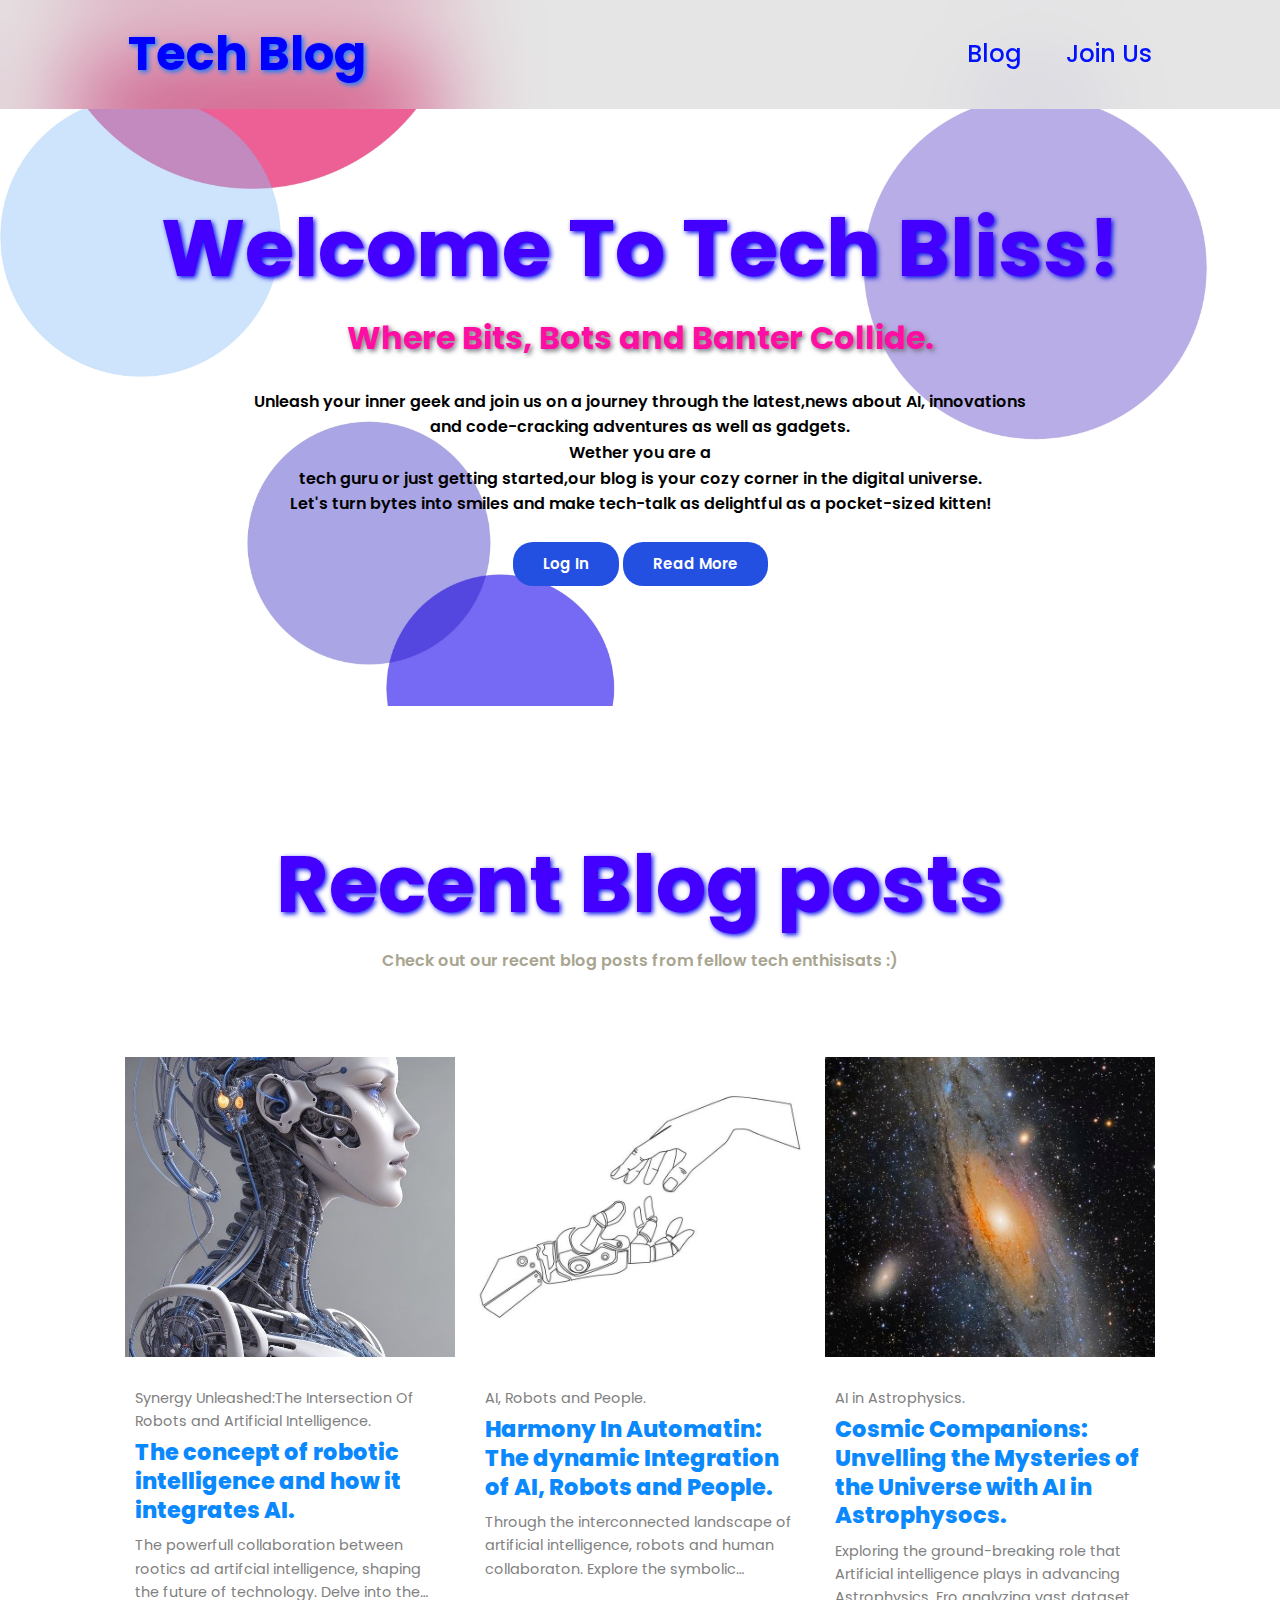
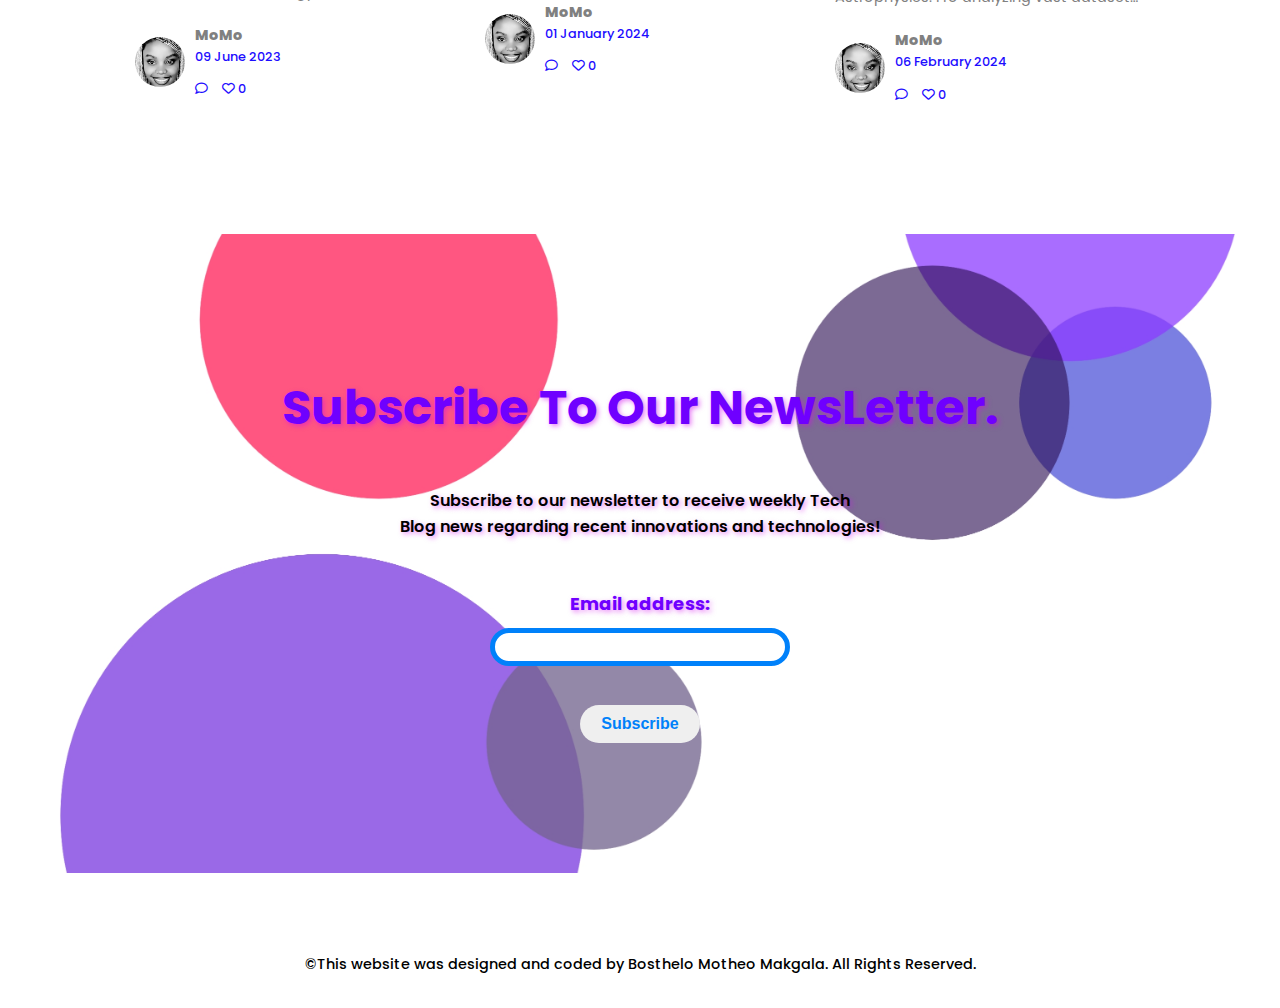
<file: Blogging.platform/index.html>
<!DOCTYPE html>
<html lang="en">
  <head>
    <title>Tech Innovations showcase Blog website</title>
    <meta charset="utf-8">
    <meta name="viewport" content="width=device-width, initial-scale=1, shrink-to-fit=no">
    <link rel="stylesheet" href="https://cdnjs.cloudflare.com/ajax/libs/font-awesome/6.4.2/css/all.min.css">
    <link rel="stylesheet" href="style.css"> 
    
    <!-- GOOGLE FONTS (POPPINS)-->
    <link rel="preconnect" href="https://fonts.googleapis.com">
    <link rel="preconnect" href="https://fonts.gstatic.com" crossorigin>
    <link href="https://fonts.googleapis.com/css2?family=Poppins:wght@300;400;500;600;900&display=swap" rel="stylesheet">
    <!--=======FONTAWESOME===============-->
    <link rel="stylesheet" href="https://cdnjs.cloudflare.com/ajax/libs/font-awesome/6.2.1/css/all.min.css>
    <a href=""></a>
    
  </head>

  <body>
    <header class="header">
      <a href="#" class="logo">Tech Blog</a>

      <label for="" class="icon">
        <a href="#" class="icon"><i class="fa-brands fa-menu"></i></a>
      </label>
      <nav class="navbar">
      <a href="blog.html">Blog</a>
      <a href="signup.html">Join Us</a>
      </nav>
    </header>

    <section id="welcome">
       <!--**heading*-->
    <div class="welcome-heading">
      <h1> Welcome To Tech Bliss!</h1> 
      <h3>Where Bits, Bots  and  Banter Collide.</h3>
      <p>
        <br>Unleash your inner geek and join us on a journey through the latest,news
        about AI, innovations<br> and code-cracking adventures as well as gadgets.</br>
       Wether you are a  <br> tech guru or just getting started,our blog is your 
        cozy corner in the digital universe.</br>Let's turn bytes into smiles and make tech-talk as 
        delightful as a pocket-sized kitten!
      </p> <br>
      <a href="login.html" class="btn">Log In</a>
      <a href="#blog" class="btn">Read More</a> </br>
    </div>
    </section>


  <section id="blog">
    <!--**heading*-->
    <div class="blog-heading">
      <h1>Recent Blog posts</h1>
      <p>Check out our recent blog posts from
      fellow tech enthisisats :) </p>   
    </div>
    <br>
    <!--**conatiner-blog-->
    <div class="blog-box-container">

      <!--**box1**-->
      <div class="blog-box">
        <!--img-->
        <div class="blog-box-img">
          <img src="images/Robot1.jpg" alt="blog img">
          <a href="blog.html" class="blog-img-link">
            <i class="fa-solid fa-arrow-up-right-from-square"></i>
          </a>
        </div>
        <!--text-->
        <div class="blog-box-text">
          <strong>Synergy Unleashed:The Intersection 
            Of Robots and Artificial Intelligence.</strong>
            <a href="blog.html">The concept of robotic intelligence and how it integrates
              AI.</a>
            <p>The powerfull collaboration between rootics ad artifcial intelligence, 
              shaping the future of technology. Delve into the advancements
              that arises when AI and robotics converge, unlocking new possibilities across
              various industries.
            </p>
            <!--author-->
            <div class="blog-author">
              <div class="blog-author-img"> <img src="images/Me.jpg" alt=""></div>
              <div class="blog-author-text">
                <strong>MoMo</strong>
                <span>09 June 2023</span>
                <div class="interaction-icons">
                  <span class="comment-icon"><i class="fa-regular fa-comment"></i></span>
                  <span class="like-icon"><i class="fa-regular fa-heart"></i>
                    <span class="like-count">0</span></span>
                </div>
              </div>
            </div>
        </div>
      </div>



      <!--**box2**-->
      <div class="blog-box">
        <!--img-->
        <div class="blog-box-img">
          <img src="images/rHand-Hhand.jpg" alt="blog img">
          <a href="blog.html" class="blog-img-link">
            <i class="fa-solid fa-arrow-up-right-from-square"></i>
          </a>
        </div>
        <!--text-->
        <div class="blog-box-text">
          <strong>AI, Robots and People.</strong>
            <a href="blog.html">Harmony In Automatin: The dynamic Integration
              of AI, Robots and People.
            </a>
            <p>Through the interconnected landscape of artificial intelligence, robots and 
              human collaboraton. Explore the symbolic relationships, challenges and the transformative potential when these entities seamlessly 
              come together.
            </p>
            <!--author-->
            <div class="blog-author">
              <div class="blog-author-img"> <img src="images/Me.jpg" alt=""></div>
              <div class="blog-author-text">
                <strong>MoMo</strong>
                <span>01 January 2024</span>
                <div class="interaction-icons">
                  <span class="comment-icon"><i class="fa-regular fa-comment"></i></span>
                  <span class="like-icon"><i class="fa-regular fa-heart"></i>
                    <span class="like-count">0</span></span>
                </div>
              </div>
            </div>
        </div>
      </div>



      <!--**box3**-->
      <div class="blog-box">
        <!--img-->
        <div class="blog-box-img">
          <img src="images/Astrophysics.jpg" alt="blog img">
          <a href="blog.html" class="blog-img-link">
            <i class="fa-solid fa-arrow-up-right-from-square"></i>
          </a>
        </div>
        <!--text-->
        <div class="blog-box-text">
          <strong>AI in Astrophysics.</strong>
            <a href="blog.html">Cosmic Companions: Unvelling the Mysteries of 
              the Universe with AI in Astrophysocs.</a>
            <p>Exploring the ground-breaking role that Artificial intelligence plays in advancing Astrophysics. Fro analyzing vast
              datasets to predicting celestial pheonomena, AI is revolutionizing our understanding
              of the Universe.
            </p>
            <!--author-->
            <div class="blog-author">
              <div class="blog-author-img"> <img src="images/Me.jpg" alt=""></div>
              <div class="blog-author-text">
                <strong>MoMo</strong>
                <span>06 February 2024</span>
                <div class="interaction-icons">
                  <span class="comment-icon"><i class="fa-regular fa-comment"></i></span>
                  <span class="like-icon"><i class="fa-regular fa-heart"></i>
                  <span class="like-count">0</span></span>
                </div>
              </div>
            </div>
        </div>
      </div>
    </div>
  </section>

  <section id="subscribe">
 <!--**heading*-->
 <div class="subscribe-heading">
  <h1>Subscribe To Our NewsLetter.</h1>
  <p>
    <br>Subscribe to our newsletter to receive weekly Tech </br>Blog news regarding recent innovations and
    technologies!
  </p>
  <form id="subscribe-form">
    <label for="email">Email address:</label>
    <input type="email" id="email" name="email" required>
    <button type="submit">Subscribe</button>
    <p id="status"></p>
  </form>   
</div>
</br>
  </section>
  <section>
    <div class="footer">&copy; <span id="year">
      <span></span> This website was designed and coded by Bosthelo Motheo Makgala. All
      Rights Reserved.
    </span>
  </div>
  </section>
  
<script src="script.js"></script>
</body> 
</html>
</file>
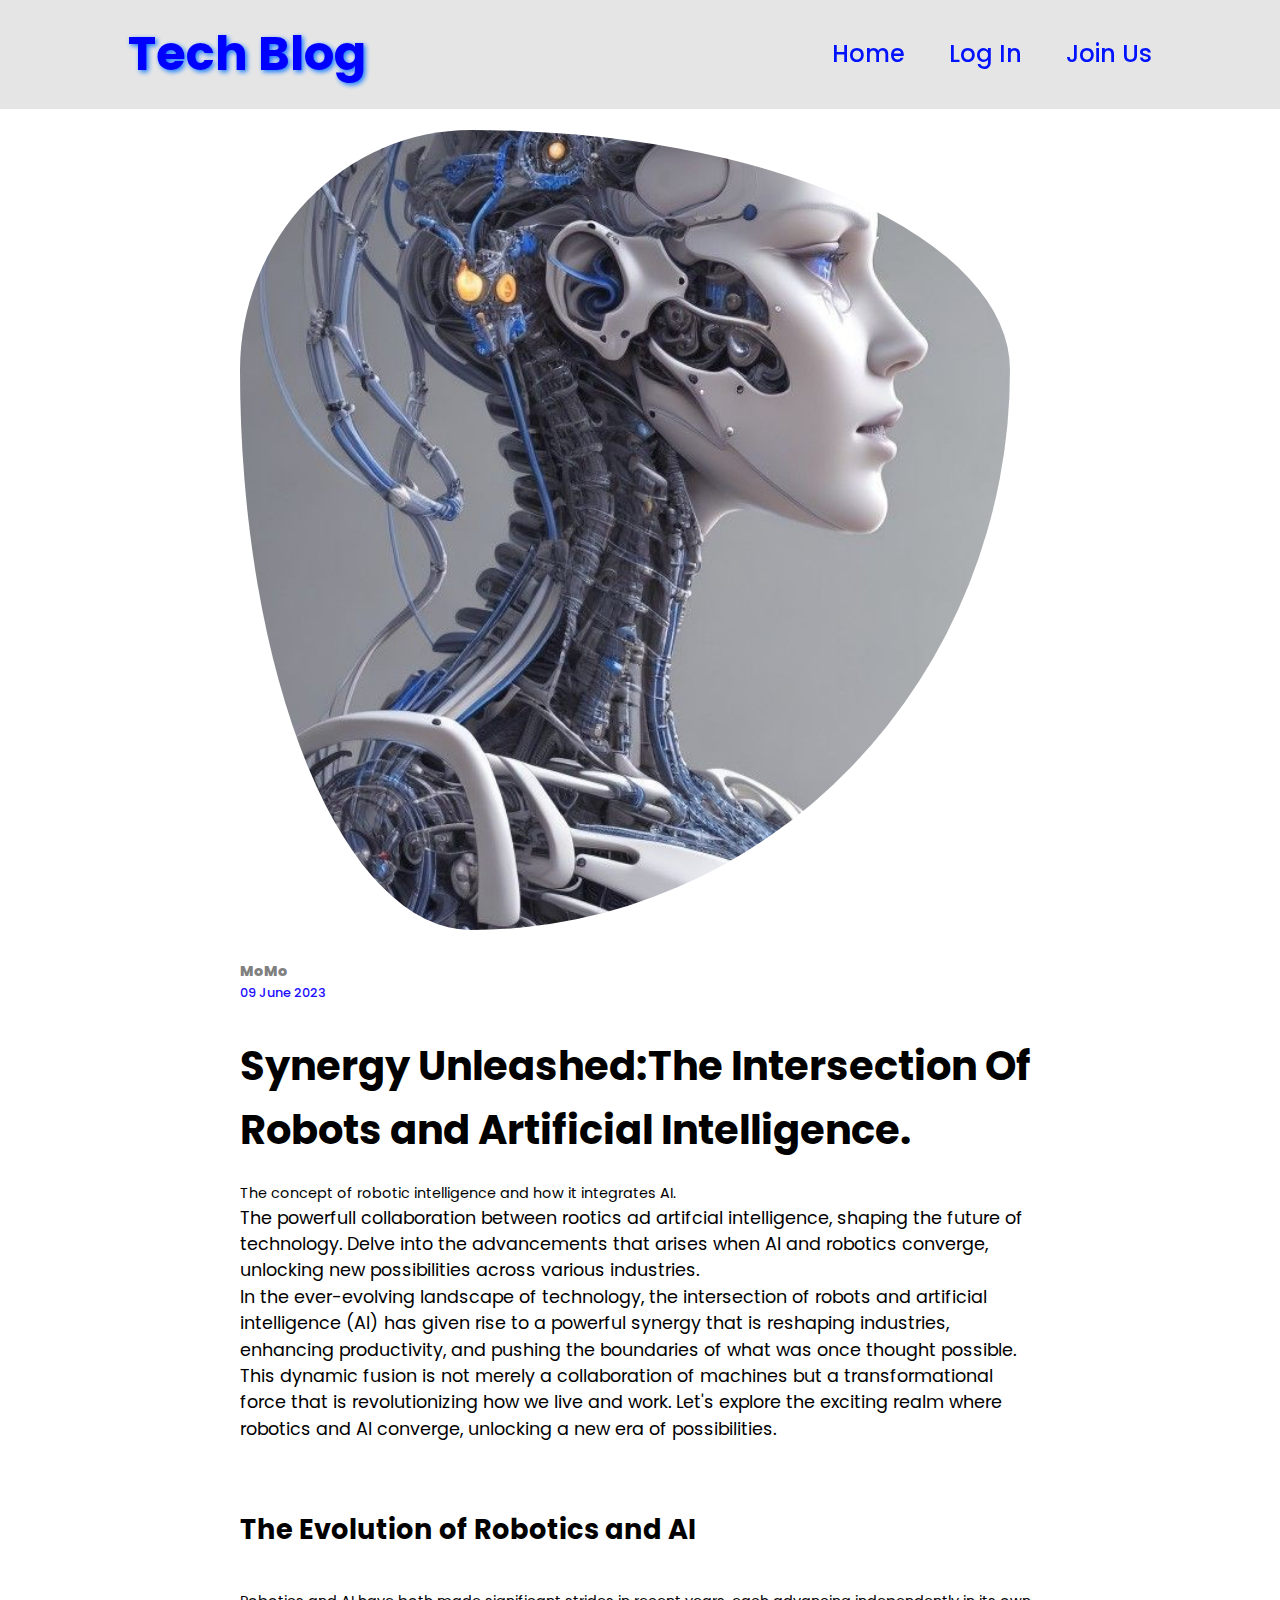
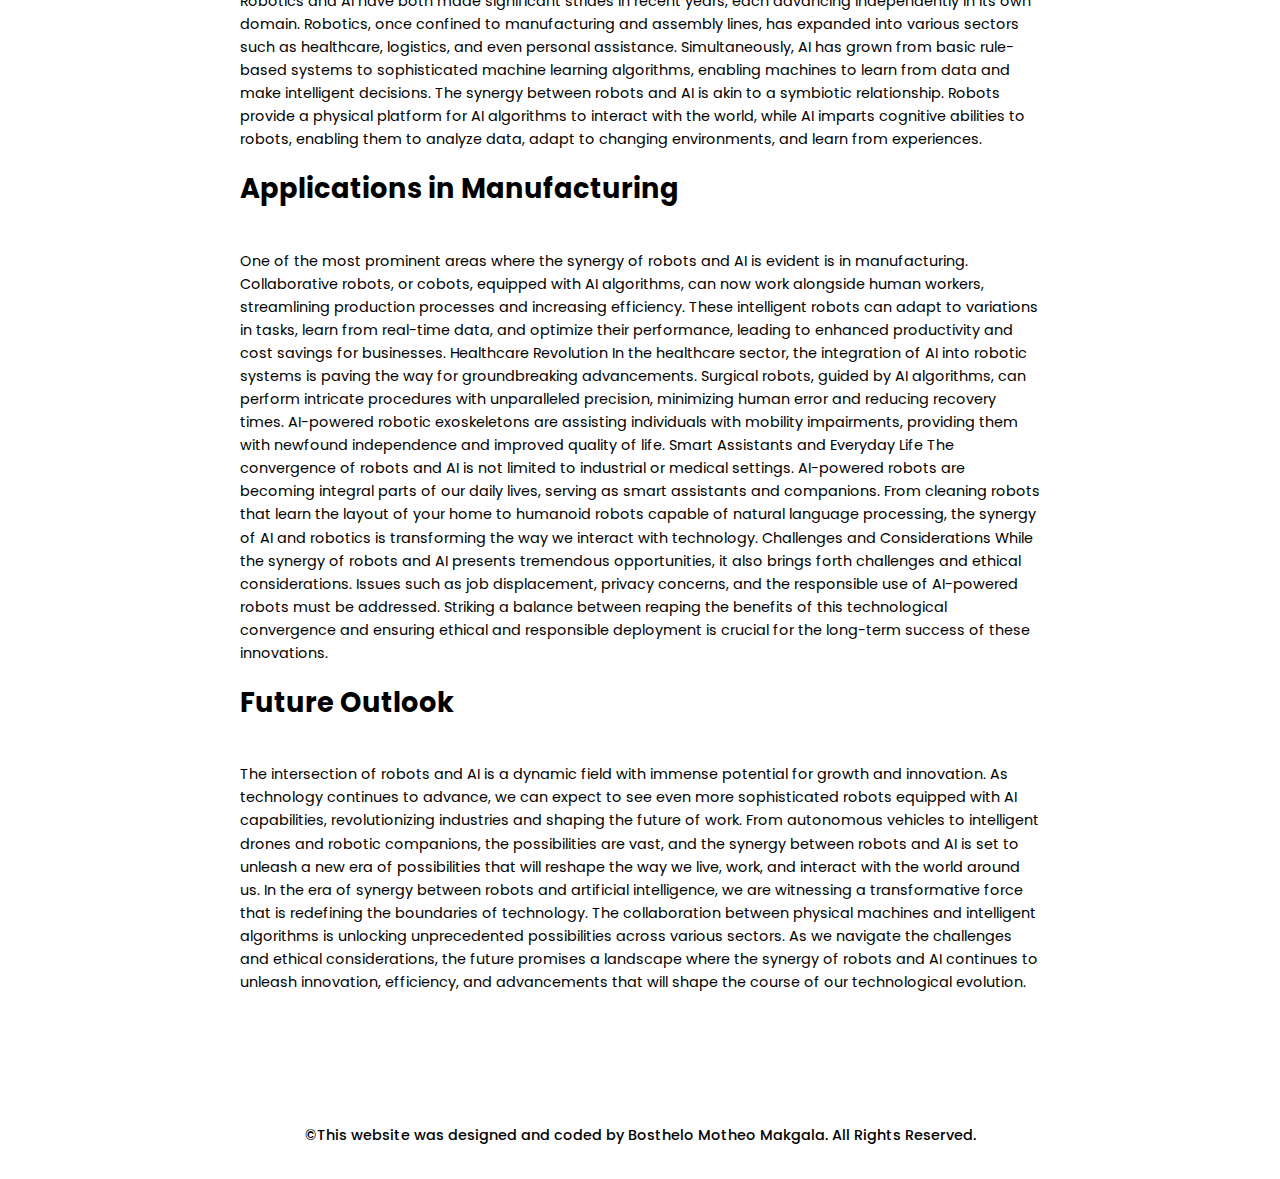
<file: Blogging.platform/blog.html>
<!DOCTYPE html>
<html lang="en">
  <head>
    <title>Tech Innovations showcase Blog website</title>
    <meta charset="utf-8">
    <meta name="viewport" content="width=device-width, initial-scale=1, shrink-to-fit=no">
    <link rel="stylesheet" href="https://cdnjs.cloudflare.com/ajax/libs/font-awesome/6.4.2/css/all.min.css">
    <link rel="stylesheet" href="./style.css"> 
    
    <!-- GOOGLE FONTS (POPPINS)-->
    <link rel="preconnect" href="https://fonts.googleapis.com">
    <link rel="preconnect" href="https://fonts.gstatic.com" crossorigin>
    <link href="https://fonts.googleapis.com/css2?family=Poppins:wght@300;400;500;600;900&display=swap" rel="stylesheet">
    <!--=======FONTAWESOME===============-->
    <link rel="stylesheet" href="https://cdnjs.cloudflare.com/ajax/libs/font-awesome/6.2.1/css/all.min.css>
    <a href=""></a>
    
  </head>

  <body>
    <header class="header">
      <a href="#" class="logo">Tech Blog</a>

      </label>
      <nav class="navbar">
      <a href="index.html">Home</a>
      <a href="login.html">Log In</a>
      <a href="signup.html">Join Us</a>
      </nav>
    </header>

    <section id="blog-post1">
        <div class="blog-post1-container">
            <div class="blog-post1-image">
                <img src="images/Robot1.jpg" alt="blog-image">
            </div>
             <!--author-->
             <div class="blog-author">
                <div class="blog-author-text">
                  <strong>MoMo</strong>
                  <span>09 June 2023</span>
                </div>
              </div>
            <div class="blog-post1-text">
                <strong>Synergy Unleashed:The Intersection 
                  Of Robots and Artificial Intelligence.</strong>
                  The concept of robotic intelligence and how it integrates AI.
                  <p>The powerfull collaboration between rootics ad artifcial intelligence, 
                    shaping the future of technology. Delve into the advancements
                    that arises when AI and robotics converge, unlocking new possibilities across
                    various industries.
                    <br>
                <p>
                    In the ever-evolving landscape of technology, the intersection of robots and artificial intelligence (AI) has given rise to a powerful synergy that is reshaping industries, enhancing productivity, and pushing the boundaries of what was once thought possible. This dynamic fusion is not merely a collaboration of machines but a transformational force that is revolutionizing how we live and work. Let's explore the 
                    exciting realm where robotics and AI converge, 
                    unlocking a new era of possibilities.
                </p></br>
                  </p>
                  <p>
                    <br>
<h2>The Evolution of Robotics and AI</h2></br>
Robotics and AI have both made significant strides in recent years, 
each advancing independently in its own domain. Robotics, once confined to 
manufacturing and assembly lines, has expanded into various sectors such as 
healthcare, logistics, and even personal assistance. Simultaneously, AI has 
grown from basic rule-based systems to sophisticated machine learning algorithms, 
enabling machines to learn from data and make intelligent decisions.
The synergy between robots and AI is akin to a symbiotic relationship. 
Robots provide a physical platform for AI algorithms to interact with the
 world, while AI imparts cognitive abilities to robots, enabling them to 
 analyze data, adapt to changing environments, and learn from experiences.
<br>
<h2>Applications in Manufacturing </h2></br>
One of the most prominent areas where the synergy of robots and AI is evident is 
in manufacturing. Collaborative robots, or cobots, equipped with AI algorithms, 
can now work alongside human workers, streamlining production processes and 
increasing efficiency. These intelligent robots can adapt to variations in tasks, 
learn from real-time data, and optimize their performance, leading to enhanced 
productivity and cost savings for businesses.

Healthcare Revolution

In the healthcare sector, the integration of AI into robotic systems is paving the way for groundbreaking advancements. Surgical robots, guided by AI algorithms, can perform intricate procedures with unparalleled precision, minimizing human error and reducing recovery times. AI-powered robotic exoskeletons are assisting individuals with mobility impairments, providing them with newfound independence and improved quality of life.

Smart Assistants and Everyday Life
The convergence of robots and AI is not limited to industrial or medical settings. 
AI-powered robots are becoming integral parts of our daily lives, serving as smart 
assistants and companions. From cleaning robots that learn the layout of your home to humanoid robots capable of natural language processing, the synergy of AI and robotics is transforming the way we interact with technology.
Challenges and Considerations
While the synergy of robots and AI presents tremendous opportunities, it also brings forth challenges and ethical considerations. Issues such as job displacement, privacy concerns, and the responsible use of AI-powered robots must be addressed. Striking a balance between reaping the benefits of this technological convergence and ensuring ethical and responsible deployment is crucial for the long-term success of these innovations.
<br>
<h2>Future Outlook</h2> </br>
The intersection of robots and AI is a dynamic field with immense potential 
for growth and innovation. As technology continues to advance, we can expect to 
see even more sophisticated robots equipped with AI capabilities, revolutionizing 
industries and shaping the future of work. From autonomous vehicles to intelligent 
drones and robotic companions, the possibilities are vast, and the synergy between 
robots and AI is set to unleash a new era of possibilities 
that will reshape the way we live, work, and interact with the world around us.
In the era of synergy between robots and artificial intelligence, we are 
witnessing a transformative force that is redefining the boundaries of technology. 
The collaboration between physical machines and intelligent algorithms is unlocking 
unprecedented possibilities across various sectors. As we navigate the challenges
 and ethical considerations, the future promises a landscape where the synergy of 
 robots and AI continues to unleash innovation, efficiency, and advancements that 
 will shape the course of our technological evolution.
                  </p>
              </div>    
        </div>
    </section> 
    <section>
      <div class="footer">&copy; <span id="year">
        <span></span> This website was designed and coded by Bosthelo Motheo Makgala. All
        Rights Reserved.
      </span>
    </div>
    </section>
    <script src="script.js"></script>
    </body>
</html>
</file>
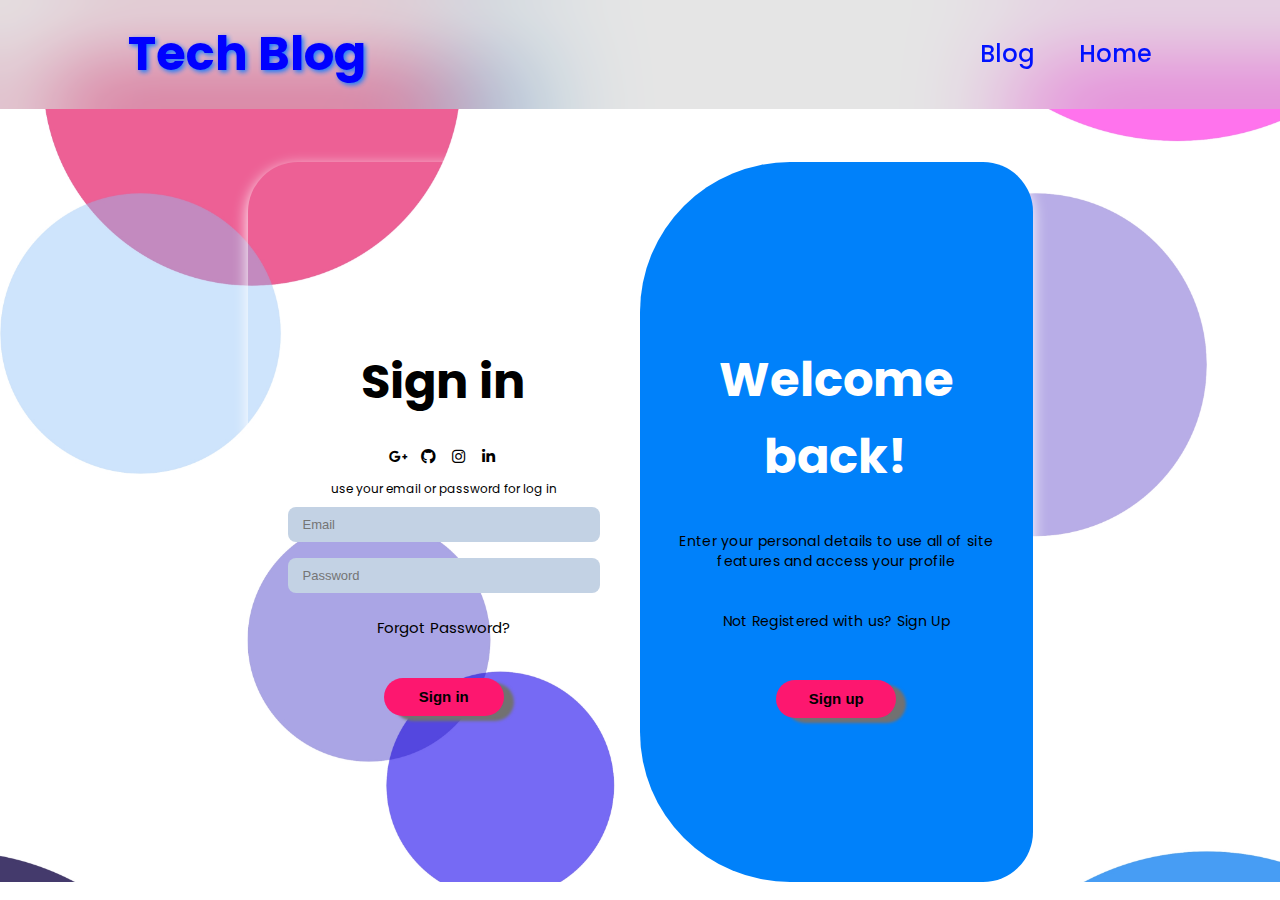
<file: Blogging.platform/login.html>
<!DOCTYPE html>
<html lang="en">
  <head>
    <title>Log in & Sign up</title>
    <meta charset="utf-8">
    <meta name="viewport" content="width=device-width, initial-scale=1, shrink-to-fit=no">
    <link rel="stylesheet" href="https://cdnjs.cloudflare.com/ajax/libs/font-awesome/6.4.2/css/all.min.css">
    <link rel="stylesheet" href="./style.css"> 
    
    <!-- GOOGLE FONTS (POPPINS)-->
    <link rel="preconnect" href="https://fonts.googleapis.com">
    <link rel="preconnect" href="https://fonts.gstatic.com" crossorigin>
    <link href="https://fonts.googleapis.com/css2?family=Poppins:wght@300;400;500;600;900&display=swap" rel="stylesheet">
    
  </head>

  <header class="header">
    <a href="#" class="logo">Tech Blog</a>

    <label for="" class="icon">
      <a href="#" class="icon"><i class="fa-brands fa-menu"></i></a>
    </label>


    <nav class="navbar">
      <a href="blog.html">Blog</a>
      <a href="index.html">Home</a>
    </nav>
  </header>
  
  <body>
    <section id="log-in">
    <div class="container" id="container">
      <div class="Form-container sign-in">
        <form>
          <h1>Sign in</h1>
          <div class="social-icons">
            <a href="#" class="icon"><i class="fa-brands fa-google-plus-g"></i></a>
            <a href="#" class="icon"><i class="fa-brands fa-github"></i></a>
            <a href="#" class="icon"><i class="fa-brands fa-instagram"></i></a>
            <a href="#" class="icon"><i class="fa-brands fa-linkedin-in"></i></a>
          </div>
          <span>
            use your email or password for log in</span> 
            <input type="email" placeholder="Email">
            <input type="password" placeholder="Password">
            <a href="#"> Forgot Password?</a>
            <button class="hidden"> <a href="dashboard.html">Sign in</a></button>
        </form>
      </div>
      <div class="toggle-container">
        <div class="toggle">
          <div class="toggle-panel toggle-right">
            <h1>Welcome back!</h1>
            <p>Enter your personal details to use all of site features and access your profile</p>
            <p>Not Registered with us? Sign Up</p>
            <button class="hidden" id="signup"><a href="signup.html">Sign up</a></button>
          </div>
        </div>
      </div>
    </div>
  </section>


    <script src="script.js"></script>
</body> 
</html>
</file>
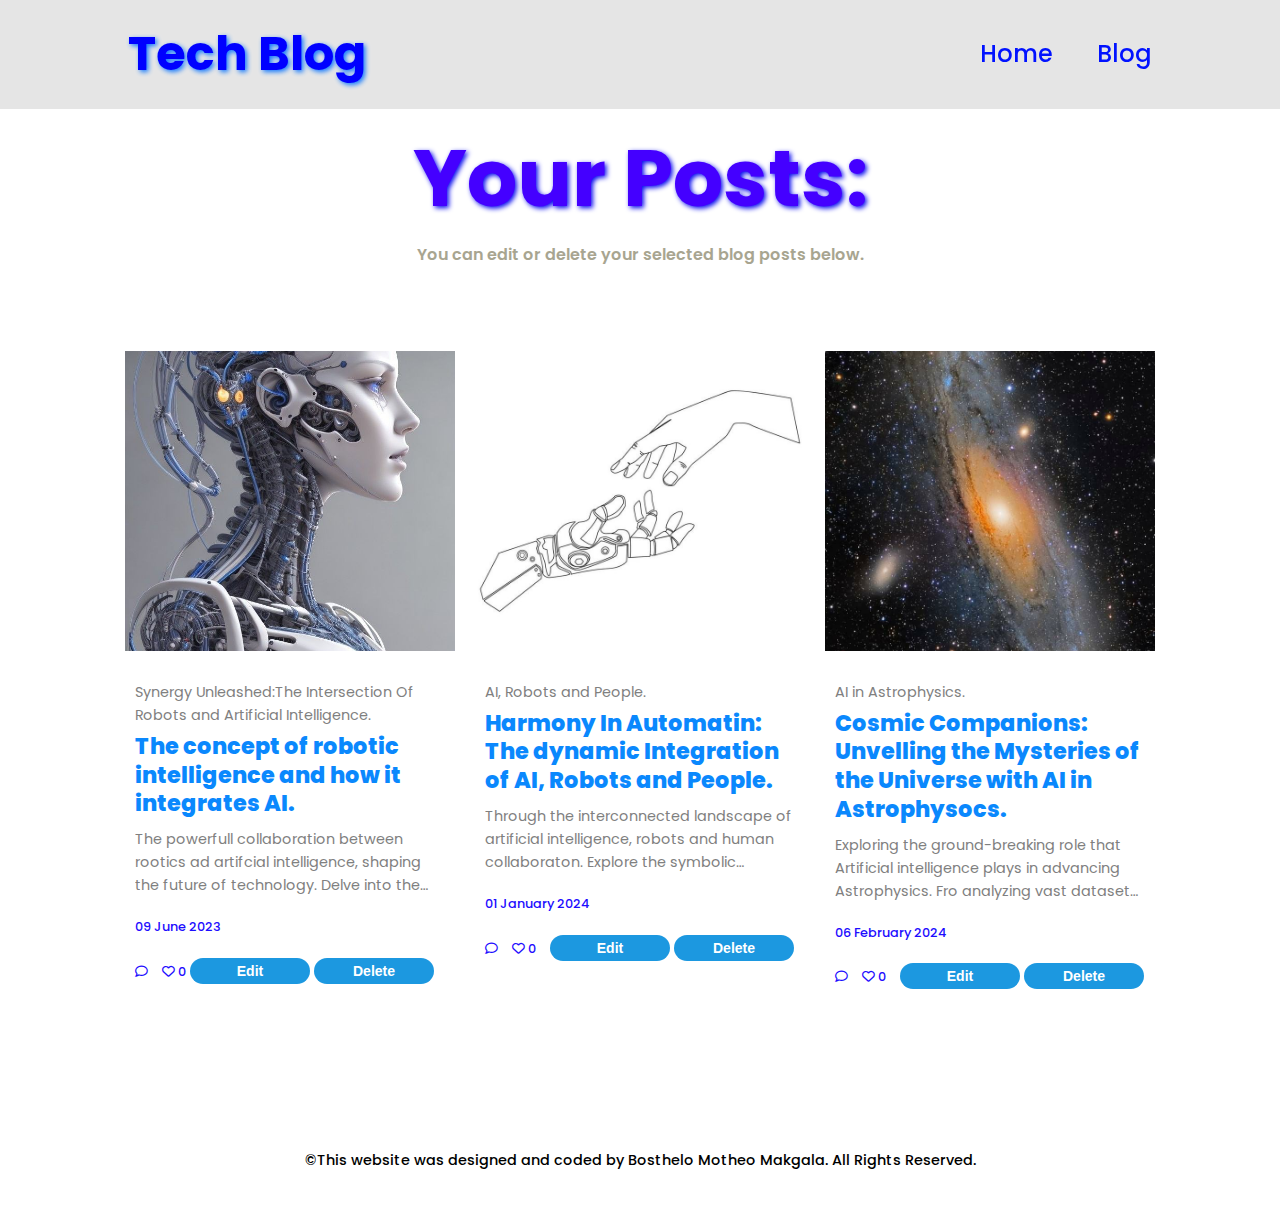
<file: Blogging.platform/manage-posts.html>
<!DOCTYPE html>
<html lang="en">
  <head>
    <title>Edit posts</title>
    <meta charset="utf-8">
    <meta name="viewport" content="width=device-width, initial-scale=1, shrink-to-fit=no">
    <link rel="stylesheet" href="https://cdnjs.cloudflare.com/ajax/libs/font-awesome/6.4.2/css/all.min.css">
    <link rel="stylesheet" href="./style.css"> 
    
    <!-- GOOGLE FONTS (POPPINS)-->
    <link rel="preconnect" href="https://fonts.googleapis.com">
    <link rel="preconnect" href="https://fonts.gstatic.com" crossorigin>
    <link href="https://fonts.googleapis.com/css2?family=Poppins:wght@300;400;500;600;900&display=swap" rel="stylesheet">
    <!--=======FONTAWESOME===============-->
    <link rel="stylesheet" href="https://cdnjs.cloudflare.com/ajax/libs/font-awesome/6.2.1/css/all.min.css>
    <a href=""></a>

    <head>
        <body>
            <header class="header">
                <a href="#" class="logo">Tech Blog</a>
                </label>
                <nav class="navbar">
                <a href="index.html">Home</a>
                <a href="blog.html">Blog</a>
                </nav>
              </header>

              <section id="blog">
                <!--**heading*-->
                <div class="blog-heading">
                  <h1>Your Posts:</h1>
                  <p>You can edit or delete your selected blog posts below. </p>   
                </div>
                <br>
                <!--**conatiner-blog-->
                <div class="blog-box-container">
            
                  <!--**box1**-->
                  <div class="blog-box">
                    <!--img-->
                    <div class="blog-box-img">
                      <img src="images/Robot1.jpg" alt="blog img">
                      <a href="blog.html" class="blog-img-link">
                        <i class="fa-solid fa-arrow-up-right-from-square"></i>
                      </a>
                    </div>
                    <!--text-->
                    <div class="blog-box-text">
                      <strong>Synergy Unleashed:The Intersection 
                        Of Robots and Artificial Intelligence.</strong>
                        <a href="blog.html">The concept of robotic intelligence and how it integrates
                          AI.</a>
                        <p>The powerfull collaboration between rootics ad artifcial intelligence, 
                          shaping the future of technology. Delve into the advancements
                          that arises when AI and robotics converge, unlocking new possibilities across
                          various industries.
                        </p>
                        <!--author-->
                        <div class="blog-author">
                          <div class="blog-author-text">
                            <strong></strong>
                            <span>09 June 2023</span>
                            <div class="interaction-icons">
                              <span class="comment-icon"><i class="fa-regular fa-comment"></i></span>
                              <span class="edit-icon"><i class="fa-regular fa-heart"></i>
                                <span class="delete-count">0</span></span>
                                <button class="delete-btn">Edit</button>
                     <button class="delete-btn">Delete</button> 
                            </div>
                          </div>
                        </div>
                    </div>
                  </div>
            
            
            
                  <!--**box2**-->
                  <div class="blog-box">
                    <!--img-->
                    <div class="blog-box-img">
                      <img src="images/rHand-Hhand.jpg" alt="blog img">
                      <a href="blog.html" class="blog-img-link">
                        <i class="fa-solid fa-arrow-up-right-from-square"></i>
                      </a>
                    </div>
                    <!--text-->
                    <div class="blog-box-text">
                      <strong>AI, Robots and People.</strong>
                        <a href="blog.html">Harmony In Automatin: The dynamic Integration
                          of AI, Robots and People.
                        </a>
                        <p>Through the interconnected landscape of artificial intelligence, robots and 
                          human collaboraton. Explore the symbolic relationships, challenges and the transformative potential when these entities seamlessly 
                          come together.
                        </p>
                        <!--author-->
                        <div class="blog-author">
                          
                          <div class="blog-author-text">
                            <span>01 January 2024</span>
                            <div class="interaction-icons">
                              <span class="comment-icon"><i class="fa-regular fa-comment"></i></span>
                              <span class="like-icon"><i class="fa-regular fa-heart"></i>
                                <span class="like-count">0</span></span>
                                <button class="delete-btn">
                                  Edit</button>
                                <button class="delete-btn">Delete</button> 
                            </div>
                          </div>
                        </div>
                    </div>
                  </div>
            
            
            
                  <!--**box3**-->
                  <div class="blog-box">
                    <!--img-->
                    <div class="blog-box-img">
                      <img src="images/Astrophysics.jpg" alt="blog img">
                      <a href="blog.html" class="blog-img-link">
                        <i class="fa-solid fa-arrow-up-right-from-square"></i>
                      </a>
                    </div>
                    <!--text-->
                    <div class="blog-box-text">
                      <strong>AI in Astrophysics.</strong>
                        <a href="blog.html">Cosmic Companions: Unvelling the Mysteries of 
                          the Universe with AI in Astrophysocs.</a>
                        <p>Exploring the ground-breaking role that Artificial intelligence plays in advancing Astrophysics. Fro analyzing vast
                          datasets to predicting celestial pheonomena, AI is revolutionizing our understanding
                          of the Universe.
                        </p>
                        <!--author-->
                        <div class="blog-author">
                          <div class="blog-author-text">
                            <span>06 February 2024</span>
                            <div class="interaction-icons">
                              <span class="comment-icon"><i class="fa-regular fa-comment"></i></span>
                              <span class="like-icon"><i class="fa-regular fa-heart"></i>
                              <span class="like-count">0</span></span>
                              <button class="delete-btn">Edit</button>
                              <button class="delete-btn">Delete</button> 
                            </div>
                          </div>
                        </div>
                    </div>
                  </div>
                </div>
              </section>
              <section>
                <div class="footer">&copy; <span id="year">
                  <span></span> This website was designed and coded by Bosthelo Motheo Makgala. All
                  Rights Reserved.
                </span>
              </div>
              </section>
        </body>
    </head>
    </html>
</file>
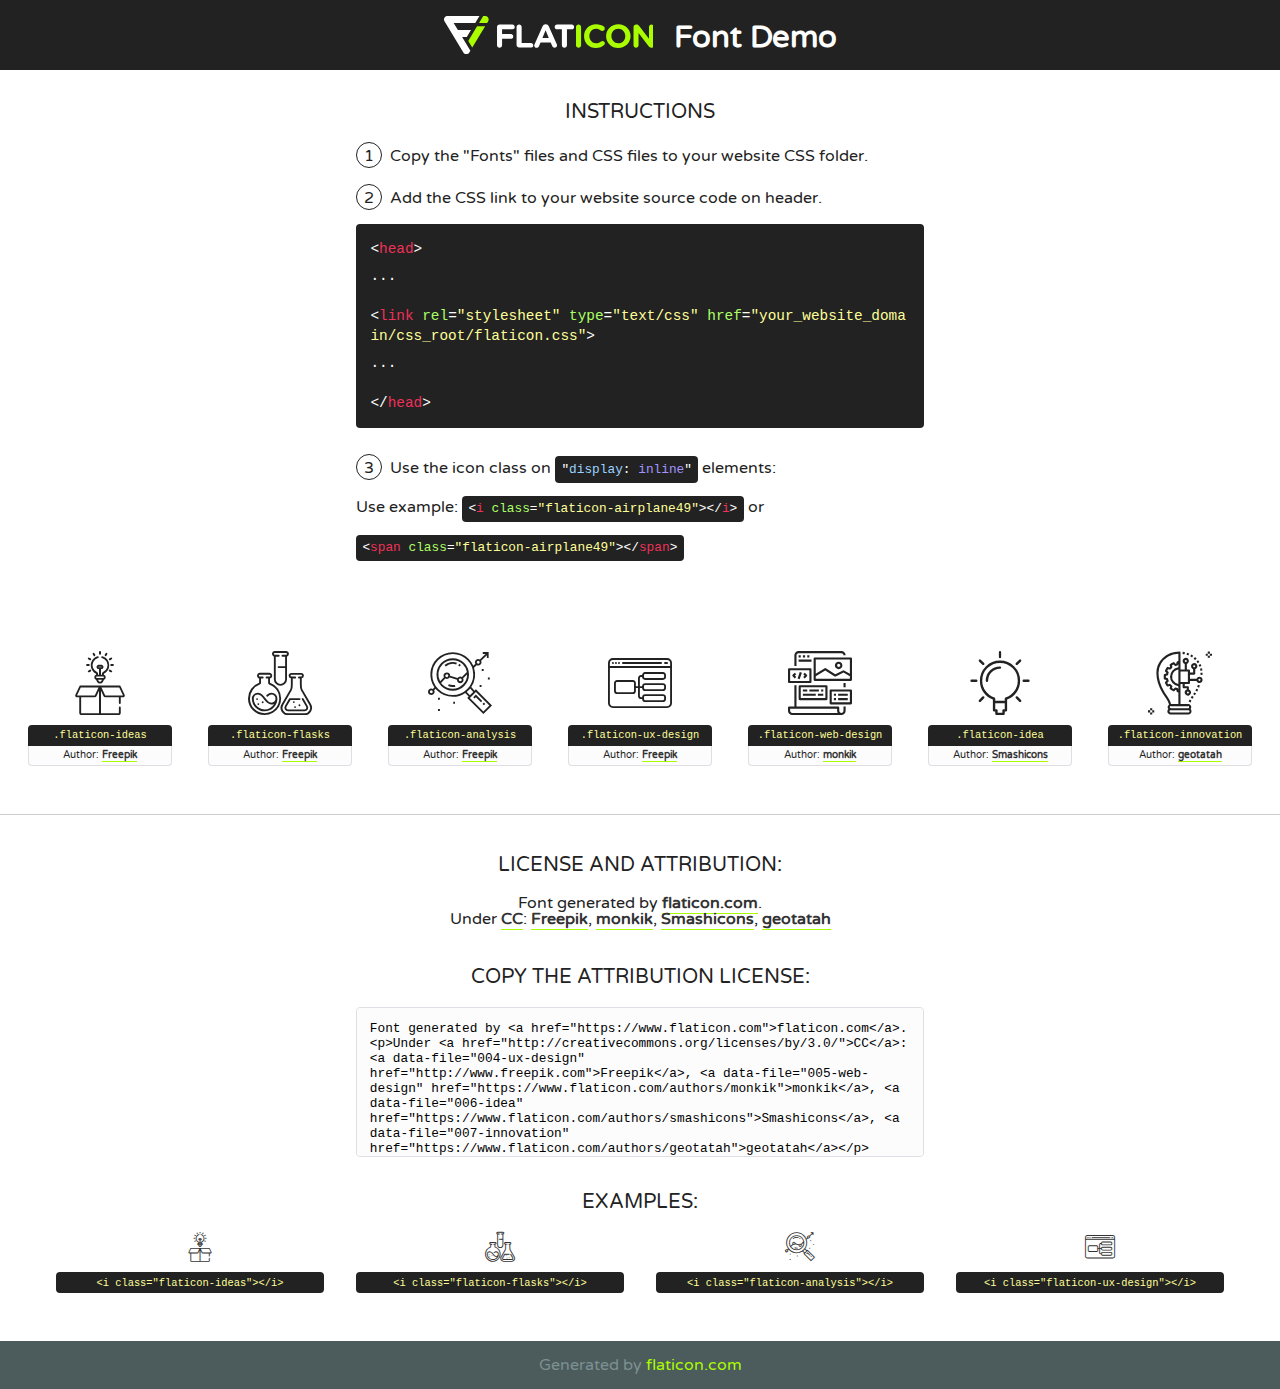
<file: Blogging.platform/fonts/flaticon/font/flaticon.html>
<!DOCTYPE html>
<!--
  Flaticon icon font: Flaticon
  Creation date: 20/03/2019 02:18
-->
<html>
<!DOCTYPE html>
<html>

<head>
    <title>Flaticon WebFont</title>
    <link href="http://fonts.googleapis.com/css?family=Varela+Round" rel="stylesheet" type="text/css" />
    <link rel="stylesheet" type="text/css" href="flaticon.css">
    <meta charset="UTF-8">
    <style>
    html, body, div, span, applet, object, iframe,
    h1, h2, h3, h4, h5, h6, p, blockquote, pre,
    a, abbr, acronym, address, big, cite, code,
    del, dfn, em, img, ins, kbd, q, s, samp,
    small, strike, strong, sub, sup, tt, var,
    b, u, i, center,
    dl, dt, dd, ol, ul, li,
    fieldset, form, label, legend,
    table, caption, tbody, tfoot, thead, tr, th, td,
    article, aside, canvas, details, embed, 
    figure, figcaption, footer, header, hgroup, 
    menu, nav, output, ruby, section, summary,
    time, mark, audio, video {
        margin: 0;
        padding: 0;
        border: 0;
        font-size: 100%;
        font: inherit;
        vertical-align: baseline;
    }
    /* HTML5 display-role reset for older browsers */
    article, aside, details, figcaption, figure, 
    footer, header, hgroup, menu, nav, section {
        display: block;
    }
    body {
        line-height: 1;
    }
    ol, ul {
        list-style: none;
    }
    blockquote, q {
        quotes: none;
    }
    blockquote:before, blockquote:after,
    q:before, q:after {
        content: '';
        content: none;
    }
    table {
        border-collapse: collapse;
        border-spacing: 0;
    }
    body {
        font-family: 'Varela Round', Helvetica, Arial, sans-serif;
        font-size: 16px;
        color: #222;
    }
    a {
        color: #333;
        border-bottom: 1px solid #a9fd00;
        font-weight: bold;
        text-decoration: none;
    }
    * {
        -moz-box-sizing: border-box;
        -webkit-box-sizing: border-box;
        box-sizing: border-box;
        margin: 0;
        padding: 0;
    }
    [class^="flaticon-"]:before, [class*=" flaticon-"]:before, [class^="flaticon-"]:after, [class*=" flaticon-"]:after {
        font-family: Flaticon;
        font-size: 30px;
        font-style: normal;
        margin-left: 20px;
        color: #333;
    }
    .wrapper {
        max-width: 600px;
        margin: auto;
        padding: 0 1em;
    }
    .title {
        font-size: 1.25em;
        text-align: center;
        margin-bottom: 1em;
        text-transform: uppercase;
    }
    header {
        text-align: center;
        background-color: #222;
        color: #fff;
        padding: 1em;
    }
    header .logo {
        width: 210px;
        height: 38px;
        display: inline-block;
        vertical-align: middle;
        margin-right: 1em;
        border: none;
    }
    header strong {
        font-size: 1.95em;
        font-weight: bold;
        vertical-align: middle;
        margin-top: 5px;
        display: inline-block;
    }
    .demo {
        margin: 2em auto;
        line-height: 1.25em;
    }
    .demo ul li {
        margin-bottom: 1em;
    }
    .demo ul li .num {
        color: #222;
        border-radius: 20px;
        display: inline-block;
        width: 26px;
        padding: 3px;
        height: 26px;
        text-align: center;
        margin-right: 0.5em;
        border: 1px solid #222;
    }
    .demo ul li code {
        background-color: #222;
        border-radius: 4px;
        padding: 0.25em 0.5em;
        display: inline-block;
        color: #fff;
        font-family: Consolas,Monaco,Lucida Console,Liberation Mono,DejaVu Sans Mono,Bitstream Vera Sans Mono,Courier New, monospace;
        font-weight: lighter;
        margin-top: 1em;
        font-size: 0.8em;
        word-break: break-all;
    }
    .demo ul li code.big {
        padding: 1em;
        font-size: 0.9em;
    }
    .demo ul li code .red {
        color: #EF3159;
    }
    .demo ul li code .green {
        color: #ACFF65;
    }
    .demo ul li code .yellow {
        color: #FFFF99;
    }
    .demo ul li code .blue {
        color: #99D3FF;
    }
    .demo ul li code .purple {
        color: #A295FF;
    }
    .demo ul li code .dots {
        margin-top: 0.5em;
        display: block;
    }
    #glyphs {
        border-bottom: 1px solid #ccc;
        padding: 2em 0;
        text-align: center;
    }
    .glyph {
        display: inline-block;
        width: 9em;
        margin: 1em;
        text-align: center;
        vertical-align: top;
        background: #FFF;
    }
    .glyph .glyph-icon {
        padding: 10px;
        display: block;
        font-family:"Flaticon";
        font-size: 64px;
        line-height: 1;
    }
    .glyph .glyph-icon:before {
        font-size: 64px;
        color: #222;
        margin-left: 0;
    }
    .class-name {
        font-size: 0.65em;
        background-color: #222;
        color: #fff;
        border-radius: 4px 4px 0 0;
        padding: 0.5em;
        color: #FFFF99;
        font-family: Consolas,Monaco,Lucida Console,Liberation Mono,DejaVu Sans Mono,Bitstream Vera Sans Mono,Courier New, monospace;
    }
    .author-name {
        font-size: 0.6em;
        background-color: #fcfcfd;
        border: 1px solid #DEDEE4;
        border-top: 0;
        border-radius: 0 0 4px 4px;
        padding: 0.5em;
    }
    .class-name:last-child {
        font-size: 10px;
        color:#888;
    }
    .class-name:last-child a {
        font-size: 10px;
        color:#555;
    }
    .class-name:last-child a:hover {
        color:#a9fd00;
    }
    .glyph > input {
        display: block;
        width: 100px;
        margin: 5px auto;
        text-align: center;
        font-size: 12px;
        cursor: text;
    }
    .glyph > input.icon-input {
        font-family:"Flaticon";
        font-size: 16px;
        margin-bottom: 10px;
    }
    .attribution .title {
        margin-top: 2em;
    }
    .attribution textarea {
        background-color: #fcfcfd;
        padding: 1em;
        border: none;
        box-shadow: none;
        border: 1px solid #DEDEE4;
        border-radius: 4px;
        resize: none;
        width: 100%;
        height: 150px;
        font-size: 0.8em;
        font-family: Consolas,Monaco,Lucida Console,Liberation Mono,DejaVu Sans Mono,Bitstream Vera Sans Mono,Courier New, monospace;
        -webkit-appearance: none;
    }
    .iconsuse {
        margin: 2em auto;
        text-align: center;
        max-width: 1200px;
    }
    .iconsuse:after {
        content: '';
        display: table;
        clear: both;
    }
    .iconsuse .image {
        float: left;
        width: 25%;
        padding: 0 1em;
    }
    .iconsuse .image p {
        margin-bottom: 1em;
    }
    .iconsuse .image span {
        display: block;
        font-size: 0.65em;
        background-color: #222;
        color: #fff;
        border-radius: 4px;
        padding: 0.5em;
        color: #FFFF99;
        margin-top: 1em;
        font-family: Consolas,Monaco,Lucida Console,Liberation Mono,DejaVu Sans Mono,Bitstream Vera Sans Mono,Courier New, monospace;
    }
    #footer {
        text-align: center;
        background-color: #4C5B5C;
        color: #7c9192;
        padding: 1em;
    }
    #footer a {
        border: none;
        color: #a9fd00;
        font-weight: normal;
    }
    @media (max-width: 960px) {
        .iconsuse .image {
            width: 50%;
        }
    }
    @media (max-width: 560px) {
        .iconsuse .image {
            width: 100%;
        }
    }
    </style>
</head>

<body class="characters-off">

    <header>
        <a href="https://www.flaticon.com" target="_blank" class="logo">
            <svg version="1.1" xmlns="http://www.w3.org/2000/svg" xmlns:xlink="http://www.w3.org/1999/xlink" xmlns:a="http://ns.adobe.com/AdobeSVGViewerExtensions/3.0/" viewBox="0 0 560.875 102.036" enable-background="new 0 0 560.875 102.036" xml:space="preserve">
                <defs>
                </defs>
                <g>
                    <g class="letters">
                        <path fill="#ffffff" d="M141.596,29.675c0-3.777,2.985-6.767,6.764-6.767h34.438c3.426,0,6.15,2.728,6.15,6.15
                        c0,3.43-2.724,6.149-6.15,6.149h-27.674v13.091h23.719c3.429,0,6.151,2.724,6.151,6.15c0,3.43-2.723,6.149-6.151,6.149h-23.719
                        v17.574c0,3.773-2.986,6.761-6.764,6.761c-3.779,0-6.764-2.989-6.764-6.761V29.675z"></path>
                        <path fill="#ffffff" d="M193.844,29.149c0-3.781,2.985-6.767,6.764-6.767c3.776,0,6.763,2.985,6.763,6.767v42.957h25.039
                        c3.426,0,6.149,2.726,6.149,6.153c0,3.425-2.723,6.15-6.149,6.15h-31.802c-3.779,0-6.764-2.986-6.764-6.768V29.149z"></path>
                        <path fill="#ffffff" d="M241.891,75.71l21.438-48.407c1.492-3.341,4.215-5.357,7.906-5.357h0.792
                        c3.686,0,6.323,2.017,7.815,5.357l21.439,48.407c0.436,0.967,0.701,1.845,0.701,2.723c0,3.602-2.809,6.501-6.414,6.501
                        c-3.161,0-5.269-1.845-6.499-4.655l-4.132-9.661h-27.059l-4.301,10.102c-1.144,2.631-3.426,4.214-6.237,4.214
                        c-3.517,0-6.24-2.81-6.24-6.325C241.1,77.64,241.451,76.677,241.891,75.71z M279.932,58.666l-8.521-20.297l-8.526,20.297H279.932
                        z"></path>
                        <path fill="#ffffff" d="M314.864,35.387H301.86c-3.429,0-6.239-2.813-6.239-6.238c0-3.429,2.811-6.24,6.239-6.24h39.533
                        c3.426,0,6.237,2.811,6.237,6.24c0,3.425-2.811,6.238-6.237,6.238h-13.001v42.785c0,3.773-2.99,6.761-6.764,6.761
                        c-3.779,0-6.764-2.989-6.764-6.761V35.387z"></path>
                        <path fill="#A9FD00" d="M352.615,29.149c0-3.781,2.985-6.767,6.767-6.767c3.774,0,6.761,2.985,6.761,6.767v49.024
                        c0,3.773-2.987,6.761-6.761,6.761c-3.781,0-6.767-2.989-6.767-6.761V29.149z"></path>
                        <path fill="#A9FD00" d="M374.132,53.836v-0.179c0-17.481,13.178-31.801,32.065-31.801c9.22,0,15.459,2.458,20.557,6.238
                        c1.402,1.054,2.637,2.985,2.637,5.357c0,3.692-2.985,6.59-6.681,6.59c-1.845,0-3.071-0.702-4.044-1.319
                        c-3.776-2.813-7.729-4.393-12.562-4.393c-10.364,0-17.831,8.611-17.831,19.154v0.173c0,10.542,7.291,19.329,17.831,19.329
                        c5.715,0,9.492-1.756,13.359-4.834c1.049-0.874,2.458-1.491,4.039-1.491c3.429,0,6.325,2.813,6.325,6.236
                        c0,2.106-1.056,3.78-2.282,4.834c-5.539,4.834-12.036,7.733-21.878,7.733C387.572,85.464,374.132,71.493,374.132,53.836z"></path>
                        <path fill="#A9FD00" d="M433.009,53.836v-0.179c0-17.481,13.79-31.801,32.766-31.801c18.981,0,32.592,14.143,32.592,31.628v0.173
                        c0,17.483-13.785,31.807-32.769,31.807C446.625,85.464,433.009,71.32,433.009,53.836z M484.224,53.836v-0.179
                        c0-10.539-7.725-19.326-18.626-19.326c-10.893,0-18.449,8.611-18.449,19.154v0.173c0,10.542,7.73,19.329,18.626,19.329
                        C476.676,72.986,484.224,64.378,484.224,53.836z"></path>
                        <path fill="#A9FD00" d="M506.233,29.321c0-3.774,2.99-6.763,6.767-6.763h1.401c3.252,0,5.183,1.583,7.029,3.953l26.093,34.265
                        V29.059c0-3.692,2.99-6.677,6.681-6.677c3.683,0,6.671,2.985,6.671,6.677v48.934c0,3.78-2.987,6.765-6.764,6.765h-0.436
                        c-3.257,0-5.188-1.581-7.034-3.953l-27.056-35.492v32.944c0,3.687-2.985,6.676-6.678,6.676c-3.683,0-6.673-2.989-6.673-6.676
                        V29.321z"></path>
                    </g>
                    <g class="insignia">
                        <path fill="#ffffff" d="M48.372,56.137h12.517l11.156-18.537H37.186L25.688,18.539h57.825L94.668,0H9.271
                        C5.925,0,2.842,1.801,1.198,4.716c-1.644,2.907-1.593,6.482,0.134,9.343l50.38,83.501c1.678,2.781,4.689,4.476,7.938,4.476
                        c3.246,0,6.257-1.695,7.935-4.476l2.898-4.804L48.372,56.137z"></path>
                        <g class="i">
                            <path fill="#A9FD00" d="M93.575,18.539h0.031v0.004l21.652,0.004l2.705-4.488c1.727-2.861,1.778-6.436,0.133-9.343
                            C116.454,1.801,113.371,0,110.026,0h-5.294L93.575,18.539z"></path>
                            <polygon fill="#A9FD00" points="88.291,27.356 64.725,66.486 75.519,84.404 109.942,27.356"></polygon>
                        </g>
                    </g>
                </g>
            </svg>
        </a>
        <strong>Font Demo</strong>
    </header>


    <section class="demo wrapper">

        <p class="title">Instructions</p>

        <ul>
            <li>
                <span class="num">1</span>Copy the "Fonts" files and CSS files to your website CSS folder.
            </li>
            <li>
                <span class="num">2</span>Add the CSS link to your website source code on header.
                <code class="big">
                    &lt;<span class="red">head</span>&gt;
                    <br/><span class="dots">...</span>
                    <br/>&lt;<span class="red">link</span> <span class="green">rel</span>=<span class="yellow">"stylesheet"</span> <span class="green">type</span>=<span class="yellow">"text/css"</span> <span class="green">href</span>=<span class="yellow">"your_website_domain/css_root/flaticon.css"</span>&gt;
                    <br/><span class="dots">...</span>
                    <br/>&lt;/<span class="red">head</span>&gt;
                </code>
            </li>

            <li>
                <p>
                    <span class="num">3</span>Use the icon class on <code>"<span class="blue">display</span>:<span class="purple"> inline</span>"</code> elements:
                    <br />
                    Use example: <code>&lt;<span class="red">i</span> <span class="green">class</span>=<span class="yellow">&quot;flaticon-airplane49&quot;</span>&gt;&lt;/<span class="red">i</span>&gt;</code> or <code>&lt;<span class="red">span</span> <span class="green">class</span>=<span class="yellow">&quot;flaticon-airplane49&quot;</span>&gt;&lt;/<span class="red">span</span>&gt;</code>
            </li>
        </ul>

    </section>




   <section id="glyphs">          
    
      
        <div class="glyph"><div class="glyph-icon flaticon-ideas"></div>
            <div class="class-name">.flaticon-ideas</div>
            <div class="author-name">Author: <a data-file="001-ideas" href="http://www.freepik.com">Freepik</a> </div> 
        </div>        
        
        <div class="glyph"><div class="glyph-icon flaticon-flasks"></div>
            <div class="class-name">.flaticon-flasks</div>
            <div class="author-name">Author: <a data-file="002-flasks" href="http://www.freepik.com">Freepik</a> </div> 
        </div>        
        
        <div class="glyph"><div class="glyph-icon flaticon-analysis"></div>
            <div class="class-name">.flaticon-analysis</div>
            <div class="author-name">Author: <a data-file="003-analysis" href="http://www.freepik.com">Freepik</a> </div> 
        </div>        
        
        <div class="glyph"><div class="glyph-icon flaticon-ux-design"></div>
            <div class="class-name">.flaticon-ux-design</div>
            <div class="author-name">Author: <a data-file="004-ux-design" href="http://www.freepik.com">Freepik</a> </div> 
        </div>        
        
        <div class="glyph"><div class="glyph-icon flaticon-web-design"></div>
            <div class="class-name">.flaticon-web-design</div>
            <div class="author-name">Author: <a data-file="005-web-design" href="https://www.flaticon.com/authors/monkik">monkik</a> </div> 
        </div>        
        
        <div class="glyph"><div class="glyph-icon flaticon-idea"></div>
            <div class="class-name">.flaticon-idea</div>
            <div class="author-name">Author: <a data-file="006-idea" href="https://www.flaticon.com/authors/smashicons">Smashicons</a> </div> 
        </div>        
        
        <div class="glyph"><div class="glyph-icon flaticon-innovation"></div>
            <div class="class-name">.flaticon-innovation</div>
            <div class="author-name">Author: <a data-file="007-innovation" href="https://www.flaticon.com/authors/geotatah">geotatah</a> </div> 
        </div>        
        

    </section>



    <section class="attribution wrapper"   style="text-align:center;">

      <div class="title">License and attribution:</div><div class="attrDiv">Font generated by <a href="https://www.flaticon.com">flaticon.com</a>. <div><p>Under <a href="http://creativecommons.org/licenses/by/3.0/">CC</a>: <a data-file="004-ux-design" href="http://www.freepik.com">Freepik</a>, <a data-file="005-web-design" href="https://www.flaticon.com/authors/monkik">monkik</a>, <a data-file="006-idea" href="https://www.flaticon.com/authors/smashicons">Smashicons</a>, <a data-file="007-innovation" href="https://www.flaticon.com/authors/geotatah">geotatah</a></p>  </div>
      </div>
      <div class="title">Copy the Attribution License:</div>

    <textarea onclick="this.focus();this.select();">Font generated by &lt;a href=&quot;https://www.flaticon.com&quot;&gt;flaticon.com&lt;/a&gt;. <p>Under <a href="http://creativecommons.org/licenses/by/3.0/">CC</a>: <a data-file="004-ux-design" href="http://www.freepik.com">Freepik</a>, <a data-file="005-web-design" href="https://www.flaticon.com/authors/monkik">monkik</a>, <a data-file="006-idea" href="https://www.flaticon.com/authors/smashicons">Smashicons</a>, <a data-file="007-innovation" href="https://www.flaticon.com/authors/geotatah">geotatah</a></p>  
     </textarea>

    </section>

    <section class="iconsuse">

          <div class="title">Examples:</div>            
             
            <div class="image">
                <p>
                    <i class="glyph-icon flaticon-ideas"></i> 
                    <span>&lt;i class=&quot;flaticon-ideas&quot;&gt;&lt;/i&gt;</span>
                </p>
            </div>
            
            <div class="image">
                <p>
                    <i class="glyph-icon flaticon-flasks"></i> 
                    <span>&lt;i class=&quot;flaticon-flasks&quot;&gt;&lt;/i&gt;</span>
                </p>
            </div>
            
            <div class="image">
                <p>
                    <i class="glyph-icon flaticon-analysis"></i> 
                    <span>&lt;i class=&quot;flaticon-analysis&quot;&gt;&lt;/i&gt;</span>
                </p>
            </div>
            
            <div class="image">
                <p>
                    <i class="glyph-icon flaticon-ux-design"></i> 
                    <span>&lt;i class=&quot;flaticon-ux-design&quot;&gt;&lt;/i&gt;</span>
                </p>
            </div>
                       
        </div>
                            
    </section>

<div id="footer">
    <div>Generated by <a href="https://www.flaticon.com">flaticon.com</a>
    </div>
</div>



</body>
</html>
</file>
<file: Blogging.platform/style.css>
@import url('https://fonts.googleapis.com/css2?family=Poppins:wght@300;400;500;600;900&display=swap');

*{
    margin: 0;
    padding: 0;
    box-sizing: border-box;
}

body{
    min-height: 100vh;
    display: flex;
    
}


:root {
    --font-family: 'Poppins', sans-serif;
    --color-primary: #fffffff6; 
    --color-primary-light: #d308ee81;
    --color-primary-variant: rgb(255, 219, 59); 
    --color-green: green; 
    --color-green-light: rgb(0, 54, 0);  
    --color-blue: blue; 
    --color-blue-light: rgb(0, 0, 87); 
    --color-gray-900: white; 
    --color-gray-700: white; 
    --color-gray-300: rgb(190, 0, 207); 
    --color-gray-200: brown;
    --color-black: black; 
    --color-bg: rgba(0, 0, 255, 0.116); 

    --transition: all 300ms ease; 

    --cotainer-width-lg: 74%;
    --container-width-md: 88%; 
    --Form-width: 40%

    --card-border-radius-1: 0.3rem; 
    --card-border-radius-2: 0.5rem; 
    --card-border-radius-3: 0.8rem; 
    --card-border-radius-4: 2rem; 
    --card-border-radius-5: 5rem; 

}

/* ========================================================================================
GENERAL
===========================================================================================
*/

* {
    /* margin: 0; */
    /* padding: 0; */
    outline: 0;
    border: 0;
    appearance: 0;
    list-style: none;
    text-decoration: none;
}

body {
    font-family: 'Poppins', sans-serif;
    line-height: 1.6; 
    color: black;
    overflow-x: hidden;
    background: var(--color-primary);
    font-size: 0.9rem;
    
}

.container {
    width: var(--container-width-lg);
    max-width: 1800px;
    margin-inline: auto;

}

section {
    margin-top: 3rem;
    width: 100vw;

}



h1 {
    font-size: 3rem;
    margin: 1rem;
}

h2 {
    font-size: 1.7rem;
    margin: 1rem 0;
}

h3 {
    font-size: 1.1rem;
    image-rendering: 0.8rem 0 0.5rem;
}

h4 {
    font-size: 1rem;
}

a {
    color: black;
    transition: var(--transition);
}

img {
    width: 10%;
    object-fit: cover;
}

html {
    scroll-behavior: smooth;
}


/* NAV BAR */
.header {
    position: fixed;
    top: 0;
    left: 0;
    width: 100%;
    padding: 1rem 10%;
    background: rgb(0, 0, 0, .1);
    backdrop-filter: blur(50px);
    display: flex;
    justify-content: space-between;
    align-items: center;
    z-index: 100;

}

.logo {
    font-size: 3rem;
    color: rgb(0, 0, 0);
    text-decoration: none;
    color: blue;
    text-shadow: 2px 2px 5px #1279ff;
    font-weight: 700;
}

.navbar a {
    font-size: 1.5rem;
    color: rgb(1, 18, 255);
    text-decoration: none;
    font-weight: 500;
    margin-left: 2.5rem;
    border-bottom: solid transparent 3px;
    transition: .3s ease;
}

.navbar a:hover {
    color: rgb(0, 0, 0);
    border-bottom: solid rgb(0, 0, 0) 3px;
    transition: .3s ease;
}
 @media(max-width:898px){
    header{
        padding: 4%;
    }
    navbar a{
        margin: 10px;
        transition: .3s ease;
    }
 }
 

.icon {
    font-size: 2.8rem;
    color: black;
    cursor: pointer;
    display: none;
}

.icon:hover {
    color: rgb(68, 0, 255);
}





/* ============================================= CATEGORY BUTTON =================================================== */

.category_button {
    background: black;
    color: var(--color-blue);
    display: inline-block;
    padding: 0rem 1rem;
    border-radius: var(--card-border-radius-2);
    font-weight: 600;
    font-size: 0.8rem;
    text-align: center;
    margin-top: 4rem;
}

.category_button:hover {
    color: rgb(24, 122, 214);

}

/* LOG IN */

#log-in {
    background: url(images/background.jpg) no-repeat;
    background-size: cover;
    background-position: center;  
}

* {
    margin: 0;
    padding:0;
    box-sizing: border-box;
   
}

body {
   
    display: flex;
    flex-direction: column;
    flex-wrap: wrap;
    justify-content:center;
}

.container {
    display: flex;
    flex-wrap:wrap ;
    height: 80vh;
    border-radius: 50px;
    box-shadow: 0 5px 15px white;
    margin-top: 6rem;
    position: relative;
    overflow: hidden;
    width: 785px;
    max-width: 100%;
    min-height: 10px;

}

.container p {
    font-size: 14px;
    line-height: 20px;
    letter-spacing: 0.3px;
    margin: 20px 0;
}

.container span {
    font-size: 12px;
}

.container a {
    color: rgb(0, 0, 0);
    font-size: 15px;
    text-decoration: none;
    margin: 15px 0 10px;
    gap: 6rem;
}

.btn-log-in {
    background-color:rgb(83, 85, 219);
    font-size: 9px;
    padding: 5px 45px;
    border: 1px solid transparent;
    border-radius: 50px;
    font-weight: 600;
    letter-spacing: 0.5px;
    text-transform: uppercase;
    margin-top: 10px;
    cursor: pointer;
}


.container button.hidden {
    background-color:rgb(253, 23, 111);
    border-color:rgba(255, 255, 255, 0.877);
    color: rgba(0, 0, 0, 0.877);
    box-shadow: 10px 5px 3px rgb(114, 113, 113);
}

.container button.hidden:hover {
    color: #000000;
    background-color: whitesmoke;
}



.container form {
   
    display: flex;
    align-items: center;
    justify-content: center;
    flex-direction: column;
    padding: 0 40px;
    height: 100%;
}

.container input {
    background-color: rgb(195, 210, 228);
    border: none;
    margin: 8px 0;
    padding: 10px 15px;
    font-size: 13px;
    border-radius: 8px;
    width: 100%;
    outline: none;
}

.form-container {
    position :absolute;
    top: 0;
    height: 100%;
    transition: all 0.6s ease-in-out;
}

.sign-in {
    left: 0;
    width: 50%;
    height: 100%;
    z-index: 2;
}


.container.active .sign-in {
    transform: translateX(100%);
}



.social-icons {
    margin: 10px;
}

.social-icons a{
    border-radius: 20%;
    display: inline-flex;
    justify-content: center;
    align-items: center;
    margin: 0 3px;
    width: 20px;
}

.toggle-container {
    position: absolute;
    top: 0;
    left: 50%;
    width: 50%;
    height: 100%;
    overflow: hidden;
    transition: all 0.6s ease-in-out;
    border-radius: 150px 0 0 150px;
    z-index: 1000;
}

.container.active .toggle-container {
    transform: translateX(-100%);
    border-radius: 0 150px 100px 0px;
}

.toggle {
   
    background-color: rgb(0, 129, 250);
    height: 100%;
    background: linear-gradient(to right, rgb(48, 48, 255), rgb(144, 144, 240),);
    color: rgb(255, 255, 255);
    position: relative;
    left: -100%;
    height: 100%;
    width: 200%;
    
    overflow: hidden;
    transform: translateX(0);
    transition: all 0.6ss ease-in-out;
}

.container.active .toggle {
    transform: translateX(50%)
}

.toggle-panel {
    position: absolute;
    width: 50%;
    height: 100%;
    display: flex;
    align-items: center;
    justify-content: center;
    flex-direction: column;
    padding: 0 30px;
    overflow: hidden;
    text-align: center;
    top: 0;
    transform: translateX(0);
    transition: all 0.6s ease-in-out;
}

.toggle-left {
    transform: translateX(-200%);
}

.container.active .toggle-left {
    transform: translateX(0);
}

.toggle-right {
    right: 0;
    transform: translateX(0);
}

.container.active .toggle-right {
    transform: translateX(200);
}

.form-container {
    position :absolute;
    top: 0;
    height: 100%;
    transition: all 0.6s ease-in-out;
}

#welcome {
    display: flex;
    flex-direction: column;
    justify-content: center;
    align-items: center;
    padding: 120px 0px;
    background: url(images/background.jpg) no-repeat;
    background-size: cover;
    background-position: center;
   
}

.welcome-heading {
    color: rgb(68, 0, 255);
    font-size: medium;
    font-weight: 600;
    text-align: center;
}

.welcome-heading h1{
    font-size: 5rem;
    text-shadow: 2px 2px 5px #080cee;
   margin-bottom: 0rem;
}

.welcome-heading h3 {
    color: #ff0ea3;
    text-shadow: 2px 2px 5px #6d6d79;
    font-size: 2rem;
}
p {
    color: rgb(0, 0, 0);
    display: flex;
    justify-content: center;
    align-items: center;
}

.btn {
    display: inline-block;
    padding: 10px 30px;
    background-color: rgb(36, 80, 226);
    color: rgb(255, 255, 255);
    border-radius: 20px;
    transition: .3s ease;
    font-size: 15px;
    text-transform: capitalize;
    font-weight: 600;
}
.btn:hover {
    color: black;
    background-color: rgb(80, 0, 155);
}



#blog {
    display: flex;
    flex-direction: column;
    justify-content: center;
    align-items: center;
    padding: 50px 0px;
    background-color: rgb(255, 255, 255);
}

.blog-heading {
    color: rgb(68, 0, 255);
    font-size: medium;
    font-weight: 600;
    text-align: center;
}
.blog-heading p {
    align-items: center;
    justify-content: center;
    font-size: medium;
    color: #a8a590;
}

.blog-heading h1{
    font-size: 5rem;
    text-shadow: 2px 2px 5px #080cee;
   margin-bottom: 0rem;
}

.blog-box-container {
    display: grid;
    grid-template-columns: 1fr 1fr 1fr;
    max-width: 1050px;
    width: 90%;
    margin-top: 50px;
}

.blog-box {
    max-width: 100%;
    width: 100%;
    height: 100%;
    padding: 10px;
    display: flex;
    flex-direction: column;
    transition: all ease 0.3s;
}

.blog-box:hover {
    background-color: white;
    box-shadow: 16px 20px 50px black;
}

.blog-box-img {
    width: 100%;
    height: 100%;
    max-height: 300px;
    overflow: hidden;
    display: flex;
    position: relative;
}


.blog-box-img img {
    width: 100%;
    height: 100%;
    object-fit: cover;
    object-position: center;
    transition: all ease 0.3s;
}

.blog-img-link {
    color: rgb(0, 183, 255);
    position: absolute;
    left: 50%;
    top: 50%;
    transform: translate(-50%, -50%);
    width: 50px;
    height: 50px;
    border-radius: 50%;
    display: none;
    justify-content: center; 
    align-items: center;
    background-color: rgb(255, 255, 255); 
    color: black; 
    box-shadow: 2px 2px 30px rgb(6, 172, 223); 
    animation: fade 0.3s;
}

.blog-box:hover .blog-box-img a{
    display: flex; 
}

.blog-box:hover .blog-box-img img{
    filter: blur(3px);
}

@keyframes fade{
    0%{
        opacity: 0;
    }
    100%{
        opacity: 1;
    }
}

.blog-box-text {
    display: flex;
    flex-direction: column;
    padding: 30px 10px 20px 10px;

}
.blog-box-text strong, 
.blog-box-text p{
    color: grey;
    font-size: 0.9rem;
    font-weight: 400;
}

.blog-box-text a{
    font-size: 1.4rem;
    color: rgb(10, 136, 253);
    font-weight: 800;
    line-height: 1.8rem;
    margin: 5px 0px 10px 0px;
}
.blog-box-text a:hover {
    color:rgb(13, 48, 247);
}

.blog-box-text p{
    overflow: hidden;
    text-overflow: ellipsis;
    display: -webkit-box;
    -webkit-line-clamp: 3;
    -webkit-box-orient: vertical;
}

.blog-author {
    display: flex;
    justify-content: flex-start;
    align-items: center;
    margin-top: 20px;
}

.blog-author-img {
    width: 50px;
    height: 50px;
    border-radius: 50%;
    overflow: hidden;
    margin-right: 10px;
}

.blog-author-img img{
width: 100%;
height: 100%;
object-fit: cover;
object-position: center;
}

.blog-author-text {
    display: flex;
    flex-direction: column;
}

.blog-author-text strong {
    color: grey;
    font-weight: 800;
}

.blog-author-text span{
    color: rgb(29, 13, 255);
    font-size: 0.8rem;
    font-weight: 500;
}

.interaction-icons {
    margin-top: 10px;
}

.comment-icon, .like-icon {
    font-size: 24px;
    margin-right: 10px;
    cursor: pointer;
}

.comment-icon:hover, .like-icon:hover{
    color: #d308ee81;
}



/**==making-responsive=====================*/
@media(max-width:920px) {
    .blog-box-container{
        grid-template-columns:1fr 1fr;
        grid-gap: 10px 0px;
    }

    @media(max-width:600px){
        .blog-box-container{
            grid-template-columns: 1fr;
        }
        .blog-heading h1{
            font-size: 1.6rem;
            line-height: 1.6rem;
        }

    }

}


#subscribe {
    display: flex;
    justify-content: center;
    align-items: center;
    padding: 120px 0px;
    background: url(images/background-sub.jpg) no-repeat;
    background-size: cover;
    background-position: center;  
   
}

.subscribe-heading {
    color: rgb(111, 0, 255);
    text-shadow: 2px 2px 5px #d308ee81;
    font-size: medium;
    font-weight: 600;
    text-align: center;
}

#subscribe-form {
    display: flex;
    flex-direction: column;
    align-items: center;
    margin-top: 50px;
  }
  
  #subscribe-form label {
    font-size: 18px;
    font-weight: bold;
    margin-bottom: 10px;
  }
  
  #subscribe-form input[type="email"] {
    width: 300px;
    padding: 5px;
    font-size: 16px;
    margin-bottom: 10px;
    border: 5px solid #0081fa;
    border-radius: 30px;
  }
  
  .btn-subscribe {
    background-color: #6a0085;
    border: none;
    color: rgb(125, 1, 150);
    padding: 15px 40px;
    text-align: center;
    text-decoration: none;
    display: inline-block;
    font-size: 13px;
    border-radius: 30px;
    margin-bottom: 20px;
    cursor: pointer;
  }
  
  #subscribe-form button:hover {
    background-color: #f100bd;
    color: black;
  }
  
  #status {
    color: green;
    font-size: 14px;
    margin-top: 10px;
  }


  #blog-post1 {
    padding: 50px 0;
    background-color: #ffffff;
    margin-top: 80px;
    display: flex;
    justify-content: center;
    align-items: center;
    flex-wrap: wrap;
  }
  
  #blog-post1 .blog-post1-container {
    max-width: 800px;
    width: 100%;
  }
  
  #blog-post1 .blog-post1-image {
    flex: 1 1 40%;
    margin-right: 30px;
    position: relative;
    overflow: hidden;
  }
  
  #blog-post1 .blog-post1-image::before {
    content: "";
    position: absolute;
    top: 0;
    left: 0;
    width: 100%;
    height: 100%;
    background-color: rgb(255, 255, 255);
    clip-path: polygon(0 0, 80% 0, 100% 50%, 80% 100%, 0 100%);
  }
  
  #blog-post1 .blog-post1-image img {
    border-radius: 30% 70% 70% 30% / 30% 30% 70% 70%;
    max-height: 800px;
    overflow: hidden;
    display: flex;
    position: relative;
    width: 100%;
  }
  
  #blog-post1 .blog-author {
    flex: 1 1 30%;
    margin-bottom: 30px;
  }
  
  #blog-post1 .blog-author-text {
    margin-top: 10px;
  }
  
  #blog-post1 .blog-post1-text {
    flex: 1 1 100%;
  }
  
  #blog-post1 .blog-post1-text strong {
    display: block;
    font-size: 2.5rem;
    margin-bottom: 20px;
  }
  
  #blog-post1 .blog-post1-text p {
    font-size: 1.1rem;
    line-height: 1.5;
  }

  
.wrapper {
    width: 500px;
    padding: 2rem 1rem;
    margin: 150px auto;
    background-color: #0c0fc7;
    border-radius: 20px 60px 40px;
    text-align: center;
    box-shadow: 0 20px 35px rgb(129, 0, 141);
    

}

.wrapper h1 {
    font-size: 2rem;
    color: black;
    margin-bottom: 1.2rem;
}

form input {
    width: 100%;
    outline: none;
    border: 1px solid white;
    padding: 12px 20px;
    margin-bottom: 10px;
    border-radius: 20px;
    background: white;
}

button {
    font-size: 1rem;
    font-weight: 900;
    color: #0081fa;
    margin-top: 1.8rem;
    padding: 10px 0;
    border-radius: 20px;
    outline: none;
    border: none;
    width: 120px;
}

button:hover {
    color: #000000;
    background-color: #f100bd;
}

#checkbox{
    position: relative;
    text-align: center;
    align-items: center;
}

#dash-board{
    background: url(images/background-ed.jpg) no-repeat;
    background-size: cover;
    background-position: center;
}
.container-dashboard {
    justify-content: center;
    align-items: center;
    height: 100vh;
    max-width: 1500px;
    margin: 0 auto;
    padding: 2rem;
}
.container-dashboard .welcome-heading {
    color: #5b0072;
}

.container-dashboard h3 {
    color: #0c0fc7;
}
.dashboard-content {
    margin-top: 5rem;
    display: flex;
    justify-content: space-between;
}

.dashboard-content p {
    color: rgb(0, 0, 0);
}

.chart-container {
    width: 48%;
}

.data-table {
    width: 48%;
    border-collapse: collapse;
}

.data-table th,
.data-table td {
    padding: 0.5rem;
    border: 1px solid #ccc;
}


  #add-post {
    background: url(images/background-ed.jpg) no-repeat;
    background-size: cover;
    background-position: center;
  }
  .add-post-page {
    display: flex;
    flex-direction: column;
    align-items: center;
    padding: 2rem;
  }
  
  .add-post-page h1 {
    font-size: 2.5rem;
    margin-top: 7rem;
    color: rgb(73, 7, 253);
    text-shadow: 1px 2px 5px #322fe6;
  }
  
  .add-post-page form {
    display: flex;
    flex-direction: column;
    width: 100%;
    max-width: 600px;
    color: #000000;
  }
  
  .add-post-page label {
    font-size: 1.2rem;
    margin-bottom: 0.5rem;
  }
  
  .add-post-page input,
  .add-post-page textarea {
    border: 1px solid #510086;
    border-radius: 20px;
    font-size: 1rem;
    margin-bottom: 1rem;
    padding: 0.5rem;
    width: 100%;
  }
  
  .add-post-page button {
    background-color: #ba0dff;
    border: none;
    border-radius: 15px;
    color: white;
    font-size: 1rem;
    padding: 0.5rem;
    cursor: pointer;
  }

  .container-edit-posts { max-width: 1200px; margin: 0 auto; padding: 2rem; }

.post-list { display: grid; grid-template-columns: repeat(auto-fit, minmax(300px, 1fr)); grid-gap: 1rem; }

.post { background-color: #f2f2f2; padding: 1rem; position: relative; }

.edit-btn, .delete-btn { background-color: #1c98e0; color: white; padding: 5px 10px; border:#0081fa; cursor: pointer; font-size: 14px; margin-top: 10px; }

.edit-btn:hover, .delete-btn:hover { background-color: #a5009d; }

.modal { position: fixed; top: 50%; left: 50%; transform: translate(-50%, -50%); background-color: #fefefe; padding: 20px; z-index: 1000; display: none; }

.modal-content { max-width: 400px; margin: 0 auto; }

.overlay { position: fixed; top: 0; left: 0; width: 100%; height: 100%; background-color: rgba(0, 0, 0, 0.5); z-index: 999; display: none; }

.edit-post-modal { position: fixed; top: 50%; left: 50%; transform: translate(-50%, -50%); background-color: #fefefe; padding: 20px; z-index: 1000; display: none; }

.edit-post-modal-content { max-width: 600px; margin: 0 auto; position: relative; }

.close-edit-btn { position: absolute; top: 10px; right: 15px; font-size: 24px; cursor: pointer; }


.footer {
    
    left: 0;
    right: 0;
    padding: 2rem;
    background: rgb(255, 255, 255);
    color: rgb(0, 0, 0);
    font-weight: 500;
    display: flex;
    justify-content: center;
    align-items: center;
    gap: 0rem;
}
</file>
<file: Blogging.platform/fonts/flaticon/font/flaticon.css>
/*
  	Flaticon icon font: Flaticon
  	Creation date: 20/03/2019 02:18
  	*/

@font-face {
  font-family: "Flaticon";
  src: url("./Flaticon.eot");
  src: url("./Flaticon.eot?#iefix") format("embedded-opentype"),
       url("./Flaticon.woff2") format("woff2"),
       url("./Flaticon.woff") format("woff"),
       url("./Flaticon.ttf") format("truetype"),
       url("./Flaticon.svg#Flaticon") format("svg");
  font-weight: normal;
  font-style: normal;
}

@media screen and (-webkit-min-device-pixel-ratio:0) {
  @font-face {
    font-family: "Flaticon";
    src: url("./Flaticon.svg#Flaticon") format("svg");
  }
}

[class^="flaticon-"]:before, [class*=" flaticon-"]:before,
[class^="flaticon-"]:after, [class*=" flaticon-"]:after {   
  font-family: Flaticon;
        font-size: 20px;
font-style: normal;
margin-left: 20px;
}

.flaticon-ideas:before { content: "\f100"; }
.flaticon-flasks:before { content: "\f101"; }
.flaticon-analysis:before { content: "\f102"; }
.flaticon-ux-design:before { content: "\f103"; }
.flaticon-web-design:before { content: "\f104"; }
.flaticon-idea:before { content: "\f105"; }
.flaticon-innovation:before { content: "\f106"; }
</file>
